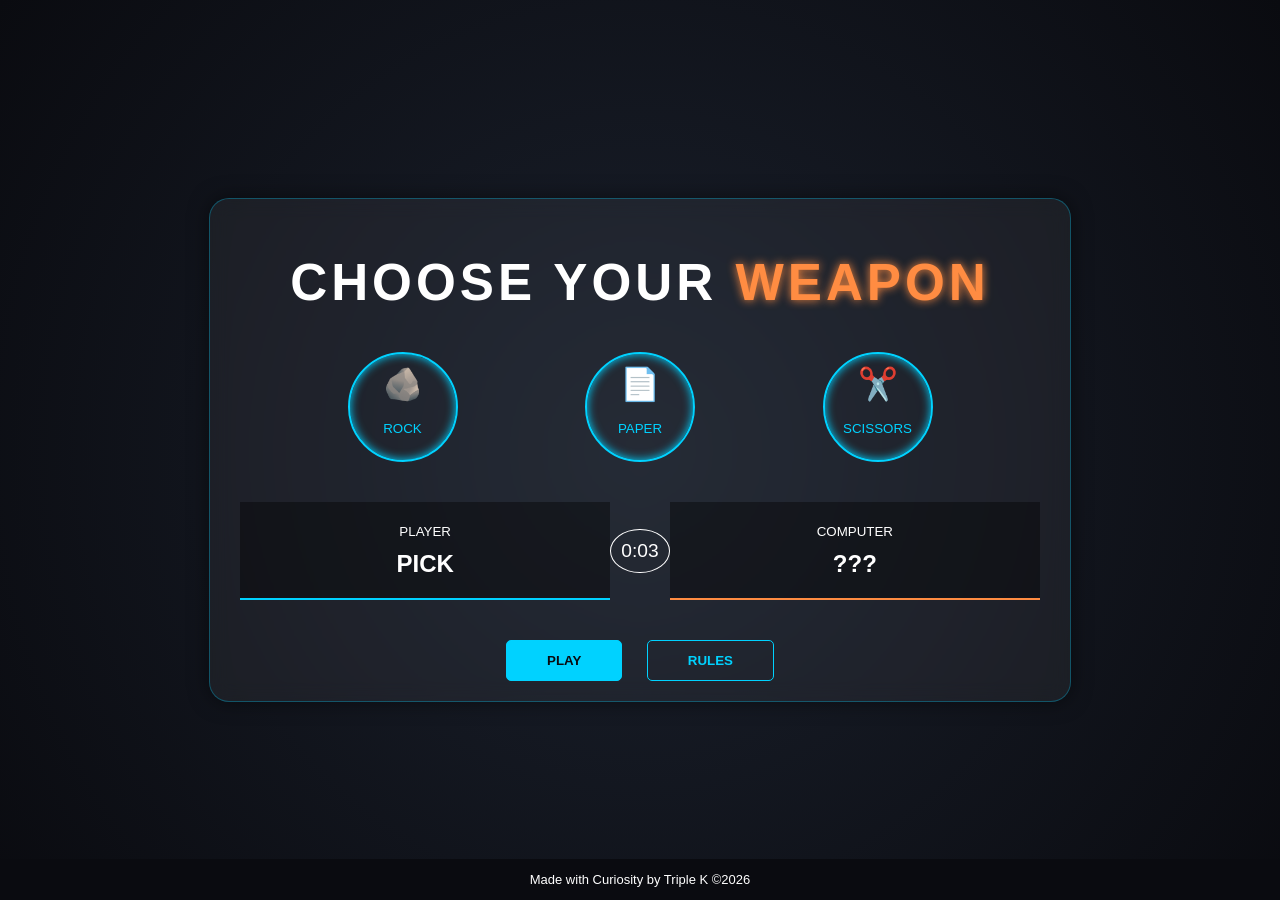
<file: RPS game/index.html>
<!DOCTYPE html>
<html lang="en">

<head>
    <meta charset="UTF-8">
    <meta name="viewport" content="width=device-width, initial-scale=1.0">
    <title>RPS Game</title>
    <link rel="stylesheet" href="rps.css">
</head>

<body>
    <div class="game-container">
        <header>
            <h1>CHOOSE YOUR <span class="highlight">WEAPON</span></h1>
        </header>
        
        <div class="weapon-selection">
            <button class="weapon-card" id="rock" onclick="choice(this)">
                <div class="icon-circle">🪨</div>
                <p>ROCK</p>
            </button>
            <button class="weapon-card" onclick="choice(this)" id="paper">
                <div class="icon-circle">📄</div>
                <p>PAPER</p>
            </button>
            <button class="weapon-card" id="scissors" onclick="choice(this)">
                <div class="icon-circle">✂️</div>
                <p>SCISSORS</p>
            </button>
        </div>
        
        <div class="battle-arena">
            <div class="slot player">
                <small>PLAYER</small>
                <div class="display" id="player-choice">Pick</div>
            </div>
            
            <div class="timer">0:03</div>
            
            <div class="slot computer">
                <small>COMPUTER</small>
                <div class="display" id="computer-choice">???</div>
            </div>
        </div>
        
        <div class="controls">
            <button id="play" class="btn btn-primary">PLAY</button>
            <button class="btn" onclick="displayRules()">RULES</button>
            
        </div>
    </div>
    <div id="rules">
        <hr />
        <div class="contain">
            <h2>RULES</h2>
            <div class="list">
                <ul>
                    <li class="main-list">Select your Weapon</li>
                    <li class="main-list">If your choice is rock:
                        <ul class="small">
                            <li>You Win if Computer picks Scissors </li>
                            <li>You Lose if Computer picks Paper</li>
                            <li>You Tie if Computer picks Rock</li>
                        </ul>
                    </li>
                    <li class="main-list">If your choice is paper:
                        <ul class="small">
                            <li>You Win if Computer picks Rock </li>
                            <li>You Lose if Computer picks Scissors</li>
                            <li>You Tie if Computer picks Paper</li>
                        </ul>
                    </li>
                    <li class="main-list">If your choice is scissors:
                     <ul class="small">
                    <li>You Win if Computer picks Paper </li>
                    <li>You Lose if Computer picks Rock</li>
                    <li>You Tie if Computer picks Scissors</li>
                </ul></li>
                </ul>
            </div>
        </div>
        <button class="close" onclick="closeRules()">CLOSE</button>
    </div>
    <footer>
        <p>Made with Curiosity by Triple K
        &copy;2026</p>
    </footer>
    <script src="rps.js" type="text/javascript" charset="utf-8"></script>
</body>

</html>
</file>
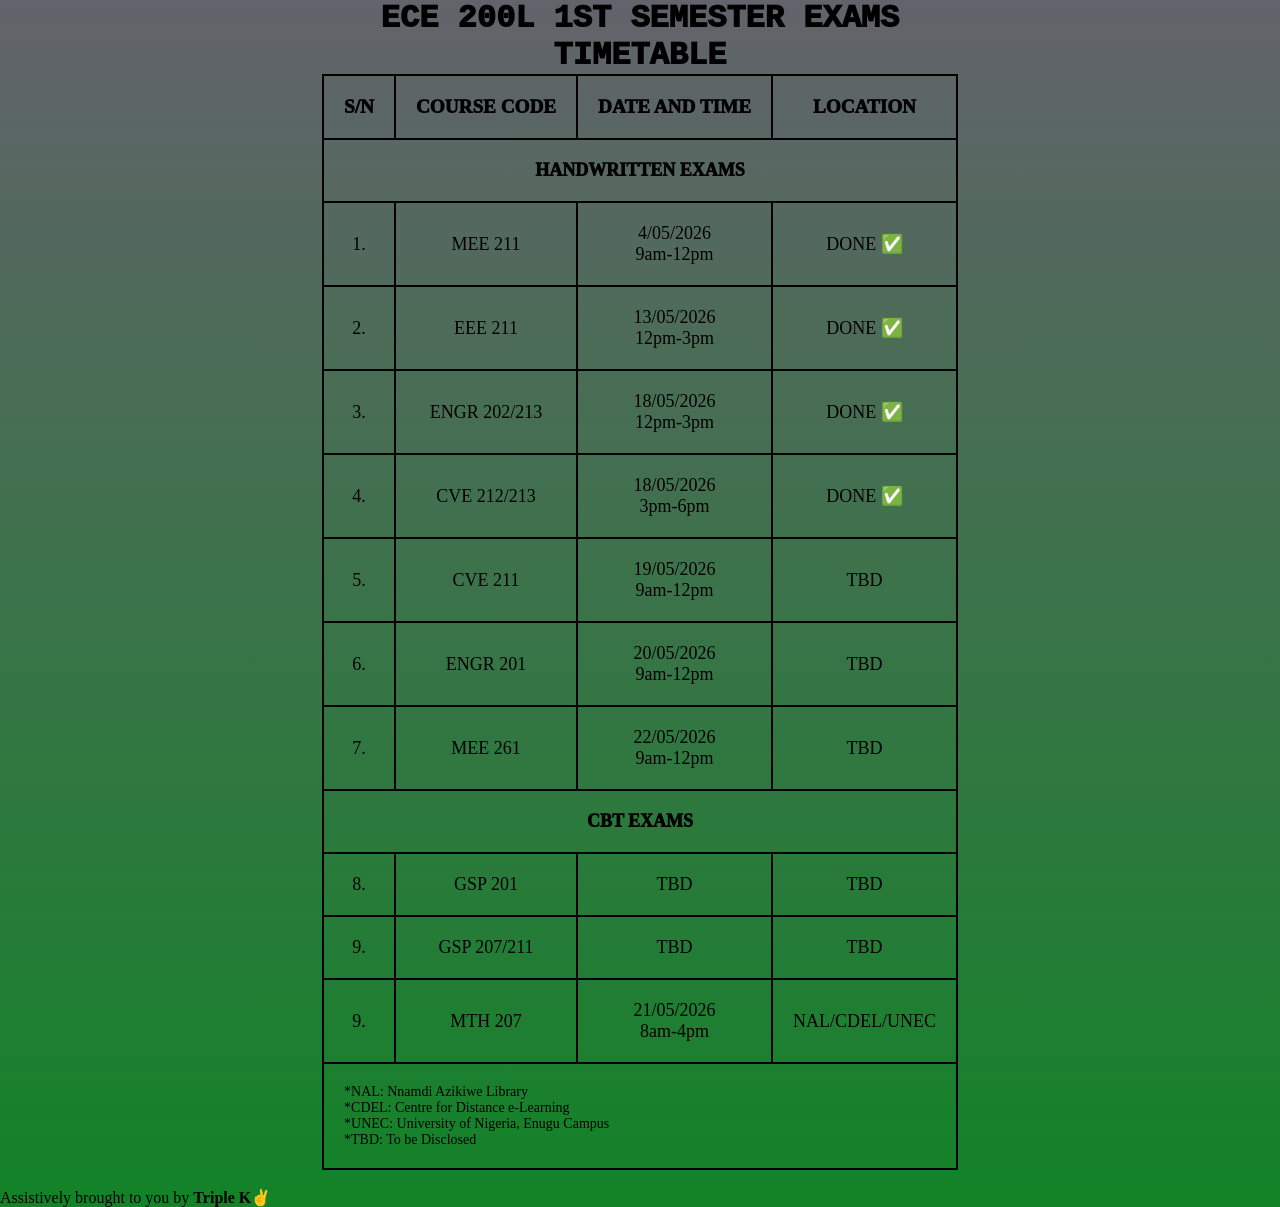
<file: timetable /index.html>
<!DOCTYPE html>
<html>

<head>
	<meta charset="UTF-8">
	<meta name="viewport" content="width=device-width, initial-scale=1">
	<title>ECE 200L 1ST SEMESTER EXAM/CA TIMETABLE</title>
	<link rel="stylesheet" href="timetable.css" type="text/css">
</head>

<body>
	<table>
		<caption>ECE 200L 1ST SEMESTER EXAMS TIMETABLE</caption>
		<tr>
			<th>S/N</th>
			<th>COURSE CODE</th>
			<th>DATE AND TIME</th>
			<th>LOCATION</th>
		</tr>
		<tr>
			<td id="ca" colspan="4">HANDWRITTEN EXAMS</td>
		</tr>
		
		<!-- MEE 211 May 4 (2 units load)
		Gsp 201 May 5 (2 units load)
		EEE 211 May 6 (3 units load)
		Gsp 207/211 May 7 (2 units load)
		Engr 202 or 213 May 11 (1 unit load)
		CVE 212 May 11 (1 unit load)
		CVE 211 May 12 (2 units load)
		Engr 201 May 13 (2 units load)
		MEE 261 May 14 (2 units load)
		Maths 207 May 14 (2 units load) -->
		
		<tr>
			<td>1.</td>
			<td>MEE 211</td>
			<td>4/05/2026 <br />9am-12pm</td>
			<td>DONE ✅</td>
		</tr>
		
		<tr>
			<td>2.</td>
			<td>EEE 211</td>
			<td>13/05/2026 <br />12pm-3pm</td>
			<td>DONE ✅</td>
		</tr>
		
		<tr>
			<td>3.</td>
			<td>ENGR 202/213</td>
			<td>18/05/2026 <br /> 12pm-3pm</td>
			<td>DONE ✅</td>
		</tr>
		
		<tr>
			<td>4.</td>
			<td>CVE 212/213</td>
			<td>18/05/2026 <br />3pm-6pm</td>
			<td>DONE ✅</td>
		</tr>
		
		<tr>
			<td>5.</td>
			<td>CVE 211</td>
			<td>19/05/2026 <br />9am-12pm</td>
			<td>TBD</td>
		</tr>
		
		<tr>
			<td>6.</td>
			<td>ENGR 201</td>
			<td>20/05/2026 <br />9am-12pm</td>
			<td>TBD</td>
		</tr>
		
		<tr>
			<td>7.</td>
			<td>MEE 261</td>
			<td>22/05/2026 <br />9am-12pm</td>
			<td>TBD</td>
		</tr>
		
		<tr>
			<td id="ca" colspan="4">CBT EXAMS</td>
		</tr>
		
		<tr>
			<td>8.</td>
			<td>GSP 201</td>
			<td>TBD</td>
			<td>TBD</td>
		</tr>
		
		<tr>
			<td>9.</td>
			<td>GSP 207/211</td>
			<td>TBD</td>
			<td>TBD</td>
		</tr>
		<tr>
			<td>9.</td>
			<td>MTH 207</td>
			<td>21/05/2026 <br />8am-4pm</td>
			<td>NAL/CDEL/UNEC</td>
		</tr>
		
		<tr>
			<td colspan="4" id="sp">
				*NAL: Nnamdi Azikiwe Library <br />
				*CDEL: Centre for Distance e-Learning <br />
				*UNEC: University of Nigeria, Enugu Campus  <br />
				*TBD: To be Disclosed
			</td>
		</tr>
	</table>
	<br />
	<tfoot>
		Assistively brought to you by <b>Triple K</b>✌️
	</tfoot>
</body>

</html>
</file>
<file: RPS game/rps.css>
:root {
    --cyan: #00d2ff;
    --orange: #ff8c42;
    --dark: #0a0b10;
    --glass: rgba(255, 255, 255, 0.05);
}

body {
    background: radial-gradient(circle, #1a202c 0%, #0a0b10 100%);
    color: white;
    font-family: 'Segoe UI', Roboto, sans-serif;
    display: flex;
    justify-content: center;
    align-items: center;
    height: 100vh;
    margin: 0;
    text-transform: uppercase;
    position: relative;
}

.game-container {
    width: 80%;
    max-width: 800px;
    background: var(--glass);
    border: 1px solid rgba(0, 210, 255, 0.3);
    border-radius: 20px;
    padding: 20px 30px;
    backdrop-filter: blur(10px);
    box-shadow: 0 0 20px rgba(0, 0, 0, 0.5);
    text-align: center;
}

h1 {
    letter-spacing: 4px;
    font-size: max(2rem, 4vw);
    font-weight: 900;
}

.highlight {
    color: var(--orange);
    text-shadow: 0 0 10px var(--orange);
}

.weapon-selection {
    display: flex;
    justify-content: space-evenly;
    gap: 20px;
    margin: 40px 0;
}

.weapon-card {
    background: none;
    border: 2px solid var(--cyan);
    border-radius: 50%;
    width: 110px;
    height: 110px;
    cursor: pointer;
    transition: 0.3s;
    display: flex;
    flex-direction: column;
    align-items: center;
    justify-content: center;
    color: var(--cyan);
    box-shadow: inset 0 0 10px var(--cyan);
}

.active {
    background: var(--cyan);
    color: var(--dark);
    box-shadow: 0 0 20px var(--cyan);
}

.icon-circle {
    font-size: 2rem;
    margin-bottom: 5px;
}

.battle-arena {
    display: flex;
    justify-content: space-between;
    align-items: center;
    margin: 40px 0;
}

.slot {
    flex: 1;
    width: 45%;
    padding: 20px;
    background: rgba(0, 0, 0, 0.4);
    border-bottom: 2px solid var(--cyan);
}

.computer {
    border-bottom: 2px solid var(--orange);
}

.display {
    font-size: 1.5rem;
    margin-top: 10px;
    font-weight: bold;
}

.timer {
    font-size: 1.2rem;
    padding: 10px;
    border: 1px solid white;
    border-radius: 50%;
}

.btn {
    padding: 12px 40px;
    background: transparent;
    border: 1px solid var(--cyan);
    color: var(--cyan);
    border-radius: 5px;
    cursor: pointer;
    font-weight: bold;
    margin: 0 10px;
}

.btn:hover {
    background: var(--cyan);
    box-shadow: 0 0 15px var(--cyan);
    color: var(--dark);
}

.btn-primary {
    background: var(--cyan);
    color: var(--dark);
}

.contain h2 {
    text-align: center;
}

.close {
    background: var(--cyan);
    color: var(--dark);
    border-radius: 10px;
    padding: 15px 20px;
    width: 100px;
    margin: 20px 0;
    border: none;
    font-weight: 600;
}

hr {
    width: 0%;
    animation: expand 1s ease-out forwards;
    background: white;
    margin-top: 15px;
}

@keyframes expand {
    0% {
        width: 0%;
    }
    80% {
        width: 60%;
    }
    100% {
        width: 58%;
        transition: all 0.5s ease-in-out;
    }
}

#rules{
    display: none;
    align-items: center;
    flex-direction: column;
    width: 85%;
    max-width: 90%;
    min-height: 600px;
    position: absolute;
    background-color: #0A0B10F2;
    border: 1px solid var(--cyan);
    border-radius: 10px;
    z-index: 10;
    padding: 5px;
    animation: fadeIn 0.5s ease-in;
    transition: all 0.5s ease-in-out;
}
@keyframes fadeIn {
    from {
        opacity: 0;
    }
    to {
        opacity: 1;
    }
}

.contain h2{
    font-size: max(2rem, 2.5vw);
    text-decoration: underline;
    color: var(--orange);
}

.small {
    text-transform: none;
}

.list ul{
    text-align: left;
    font-size: max(1.3rem, 2.5vw);
}

.main-list {
   position: relative; 
   margin-bottom: 10px;
   padding-left: 10px;
   list-style: none;
   color: var(--cyan);
}
.main-list ul {
    color: #ddd;
}
.main-list::before {
    content: '➤';
    top: -2px;
    color: var(--cyan);
    position: absolute;
    left: -17px;
}

footer {
    position: fixed;
    bottom: 0px;
    background: var(--dark);
    display: block;
    width: 100%;
    text-align: center;
    text-transform: none;
    font-size: small;
    z-index: 11;
}
</file>
<file: timetable /timetable.css>
* {
  box-sizing: border-box;
  margin: auto;
}
body {
 background-image: linear-gradient(#63636B, #128327);
}
table,
th,
tr,
td {
  border: 2px solid black;
  border-collapse: collapse;
  text-align: center;
  padding: 20px;
}
th {
  font-size: 1.2em;
  font-weight: 1000;
}
td {
 font-size: 18px;
 font-weight: 500;
}
caption {
  font-family: 'Courier New', Courier, monospace;
  font-size: 2em;
  font-weight: 1000;
}
#sp {
  text-align: left;
  font-size: 14px;
}
#ca {
  font-weight: 1000;
}
</file>
